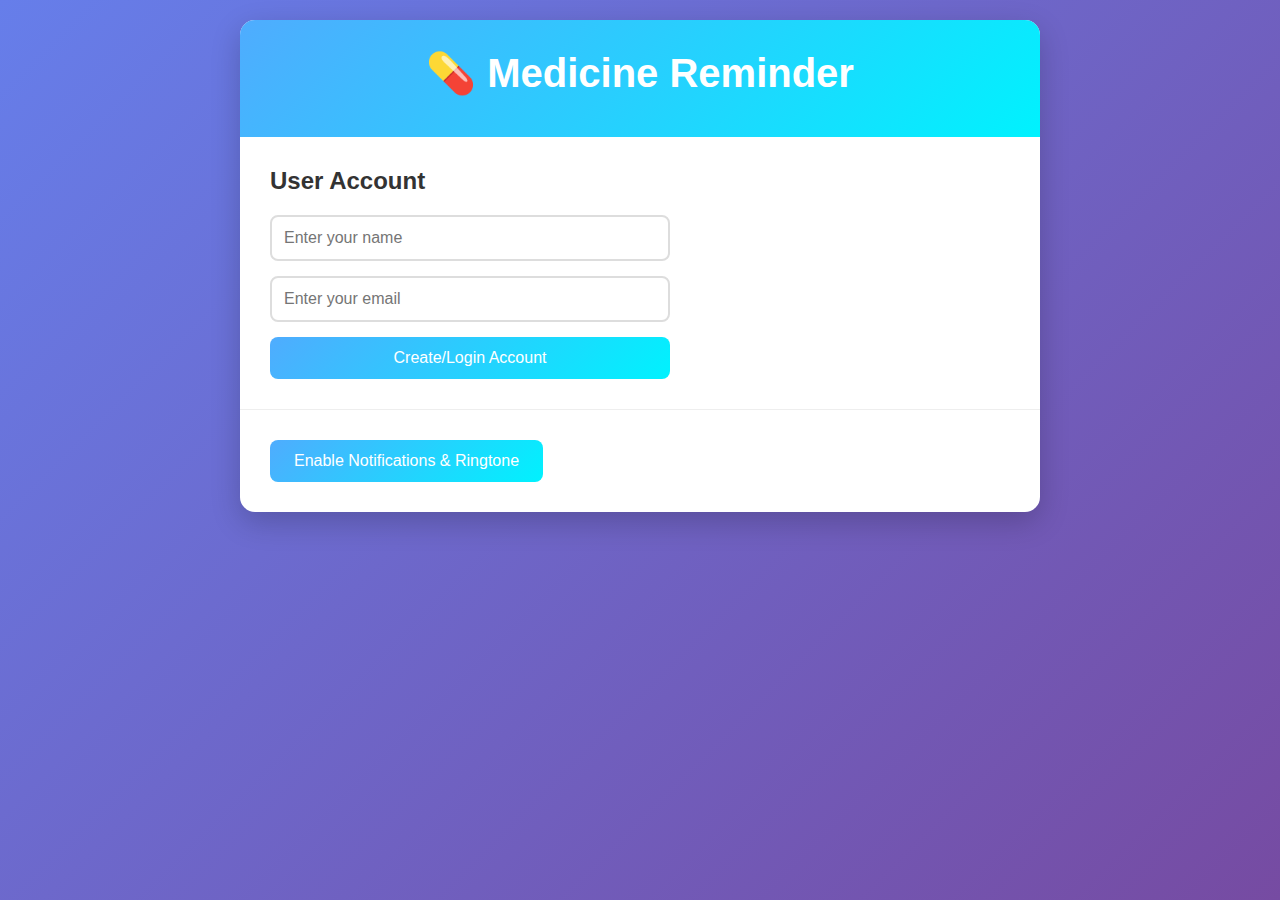
<file: frontend/index.html>
<!DOCTYPE html>
<html lang="en">
<head>
    <meta charset="UTF-8">
    <meta name="viewport" content="width=device-width, initial-scale=1.0">
    <title>Medicine Reminder</title>
    <link rel="stylesheet" href="style.css">
    <link rel="manifest" href="manifest.json">
</head>
<body>
    <div class="container">
        <header>
            <h1>💊 Medicine Reminder</h1>
        </header>

        <!-- User Section -->
        <section id="user-section" class="section">
            <h2>User Account</h2>
            <form id="user-form">
                <input type="text" id="name" placeholder="Enter your name" required>
                <input type="email" id="email" placeholder="Enter your email" required>
                <button type="submit">Create/Login Account</button>
            </form>
            <div id="user-info" class="hidden">
                <p>Welcome, <span id="user-name"></span>!</p>
            </div>
        </section>

        <!-- Add Medicine Section -->
        <section id="medicine-section" class="section hidden">
            <h2>Add Medicine Schedule</h2>
            <form id="medicine-form">
                <input type="text" id="medicine-name" placeholder="Medicine name" required>
                <input type="text" id="dosage" placeholder="Dosage" required>
                <input type="text" id="instructions" placeholder="Instructions" required>
                <input type="time" id="medicine-time" required>
                <button type="submit">Add Medicine</button>
            </form>
        </section>

        <!-- Schedule Section -->
        <section id="schedule-section" class="section hidden">
            <h2>Medicine Schedule</h2>
            <button id="view-schedule-btn">View Schedule</button>
            <div id="schedule-list"></div>
        </section>

        <!-- History Section -->
        <section id="history-section" class="section hidden">
            <h2>Medicine History</h2>
            <button id="view-history-btn">View History</button>
            <div id="history-list"></div>
        </section>

        <!-- Reminder Section -->
        <section id="reminder-section" class="section hidden">
            <h2>Reminder Check</h2>
            <button id="start-reminder-btn">Start Reminder Check</button>
            <button id="stop-reminder-btn" class="hidden">Stop Reminder Check</button>
            <div id="reminder-status"></div>
        </section>

        <!-- Notification Permission -->
        <section class="section">
            <button id="notification-btn">Enable Notifications & Ringtone</button>
        </section>
    </div>

    <script src="script.js"></script>
</body>
</html>
</file>
<file: frontend/style.css>
* {
    margin: 0;
    padding: 0;
    box-sizing: border-box;
}

body {
    font-family: 'Segoe UI', Tahoma, Geneva, Verdana, sans-serif;
    background: linear-gradient(135deg, #667eea 0%, #764ba2 100%);
    min-height: 100vh;
    padding: 20px;
}

.container {
    max-width: 800px;
    margin: 0 auto;
    background: white;
    border-radius: 15px;
    box-shadow: 0 10px 30px rgba(0,0,0,0.2);
    overflow: hidden;
}

header {
    background: linear-gradient(135deg, #4facfe 0%, #00f2fe 100%);
    color: white;
    text-align: center;
    padding: 30px 20px;
}

header h1 {
    font-size: 2.5em;
    margin-bottom: 10px;
}

.section {
    padding: 30px;
    border-bottom: 1px solid #eee;
}

.section:last-child {
    border-bottom: none;
}

h2 {
    color: #333;
    margin-bottom: 20px;
    font-size: 1.5em;
}

form {
    display: flex;
    flex-direction: column;
    gap: 15px;
    max-width: 400px;
}

input {
    padding: 12px;
    border: 2px solid #ddd;
    border-radius: 8px;
    font-size: 16px;
    transition: border-color 0.3s;
}

input:focus {
    outline: none;
    border-color: #4facfe;
}

button {
    padding: 12px 24px;
    background: linear-gradient(135deg, #4facfe 0%, #00f2fe 100%);
    color: white;
    border: none;
    border-radius: 8px;
    font-size: 16px;
    cursor: pointer;
    transition: transform 0.2s, box-shadow 0.2s;
}

button:hover {
    transform: translateY(-2px);
    box-shadow: 0 5px 15px rgba(0,0,0,0.2);
}

button:disabled {
    background: #ccc;
    cursor: not-allowed;
    transform: none;
    box-shadow: none;
}

.hidden {
    display: none !important;
}

#schedule-list, #history-list {
    margin-top: 20px;
}

.medicine-card {
    background: #f8f9fa;
    border: 1px solid #e9ecef;
    border-radius: 8px;
    padding: 15px;
    margin-bottom: 10px;
}

.medicine-card h3 {
    color: #333;
    margin-bottom: 8px;
}

.medicine-card p {
    margin: 5px 0;
    color: #666;
}

.status-pending {
    color: #ff6b6b;
    font-weight: bold;
}

.status-taken {
    color: #51cf66;
    font-weight: bold;
}

#reminder-status {
    margin-top: 15px;
    padding: 15px;
    border-radius: 8px;
    background: #fff3cd;
    border: 1px solid #ffeaa7;
}

.notification {
    position: fixed;
    top: 20px;
    right: 20px;
    background: #51cf66;
    color: white;
    padding: 15px 20px;
    border-radius: 8px;
    box-shadow: 0 5px 15px rgba(0,0,0,0.2);
    z-index: 1000;
}

@media (max-width: 600px) {
    .container {
        margin: 10px;
        border-radius: 10px;
    }
    
    .section {
        padding: 20px;
    }
    
    header h1 {
        font-size: 2em;
    }
}
</file>
